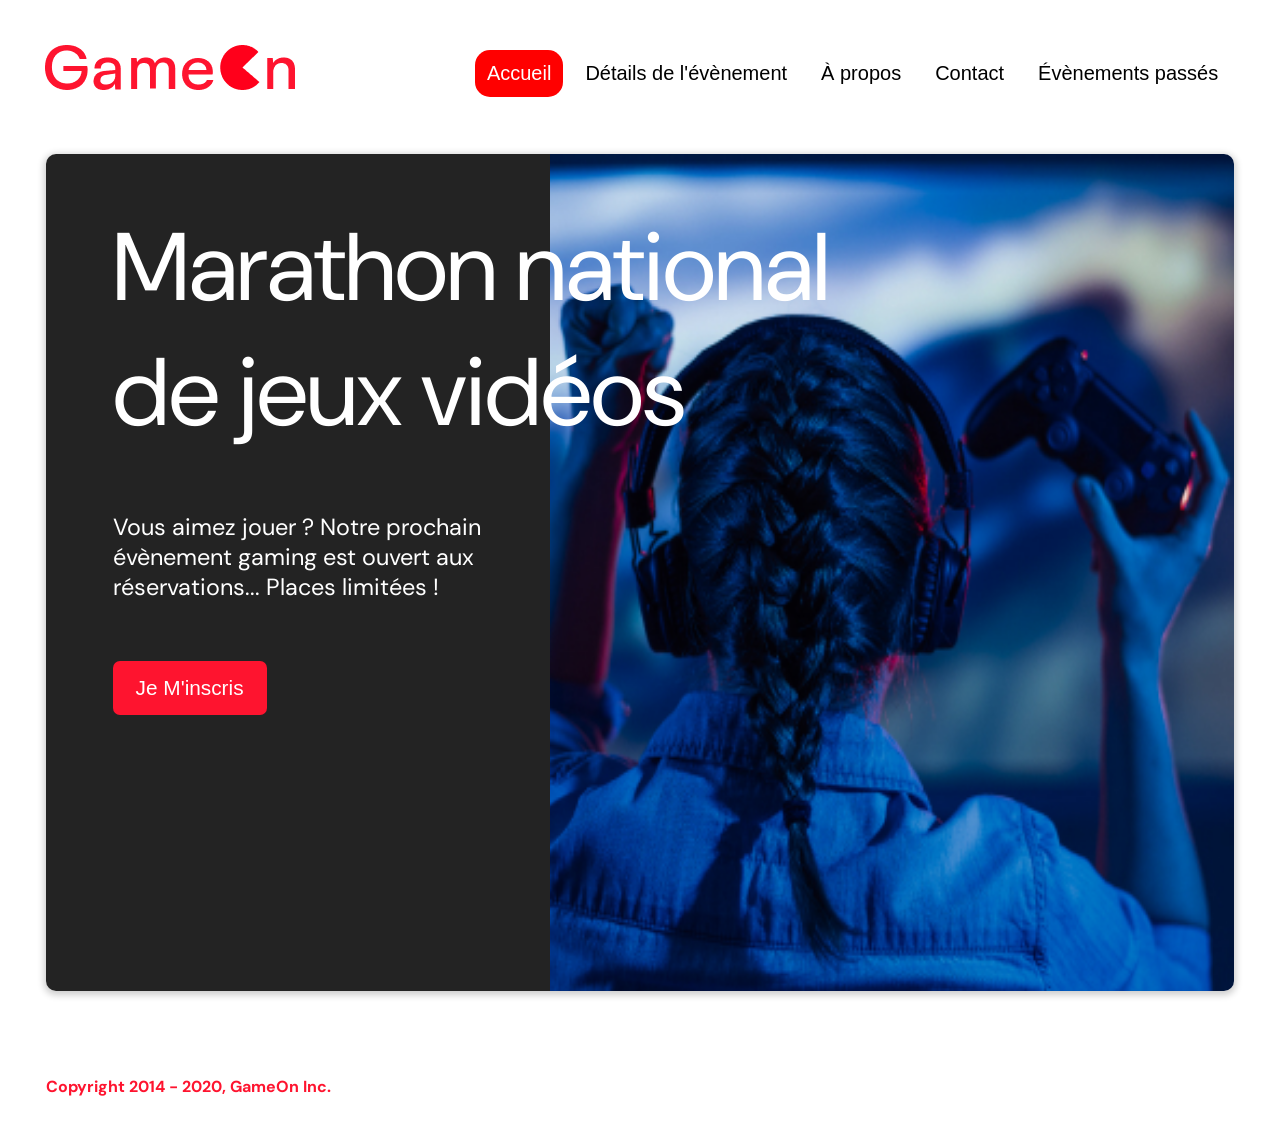
<file: GameOn-website-FR/starterOnly/index.html>
<!DOCTYPE html>
<html lang="en">
  <head>
    <meta charset="utf-8" />
    <title>Reservation</title>
    <meta name="viewport" content="width=device-width,initial-scale=1" />
    <link rel="stylesheet" href="modal.css" />
    <link rel="stylesheet" href="https://cdnjs.cloudflare.com/ajax/libs/font-awesome/4.7.0/css/font-awesome.min.css">
    <link
      href="https://fonts.googleapis.com/css?family=DM+Sans"
      rel="stylesheet"
    />
  </head>
  <body>
    <div class="topnav" id="myTopnav">
      <div class="header-logo">
      <img alt="logo" src="Logo.png" width="auto" height="auto" />
    </div>
    <div class="main-navbar">
      
      <a href="#" class="active"><span>Accueil</span></a>
      <a href="#"><span>Détails de l'évènement</span></a>
      <a href="#"><span>À propos</span></a>
      <a href="#"><span>Contact</span></a>
      <a href="#"><span>Évènements passés</span></a>
      <a href="javascript:void(0);" class="icon" onclick="editNav()">
        <i class="fa fa-bars"></i>
      </a>
    </div>
    </div>
  </div>
    <main>
      <div class="hero-section">
        <div class="hero-content">
          <h1 class="hero-headline">
            Marathon national<br>
            de jeux vidéos
          </h1>
          <p class="hero-text">
            Vous aimez jouer ? Notre prochain évènement gaming est ouvert
            aux réservations... Places limitées !
          </p>
          <button class="btn-signup modal-btn">
            je m'inscris
          </button>
        </div>
        <div class="hero-img">
          <img src="./bg_img.jpg" alt="img" />
        </div>
        <button class="btn-signup modal-btn">
          je m'inscris
        </button>
      </div>

      <div class="bground">
        <div class="content">
          <span class="close"></span>
          <div class="modal-body">
            <form
              name="reserve"
              action="index.html"
              method="get"
              id="validation-form"
            >
              <div
                class="formData">
                <label for="first">Prénom</label><br>
                <input
                  class="text-control"
                  type="text"
                  id="first"
                  name="first"
                  minlength="2"
                /><br>
                <span id="errorFirstName"></span>
              </div>
              <div
                class="formData">
                <label for="last">Nom</label><br>
                <input
                  class="text-control"
                  type="text"
                  id="last"
                  name="last"
                  minlength="2"
                /><br>
                <span id="errorLastName"></span>
              </div>
              <div
                class="formData">
                <label for="email">E-mail</label><br>
                <input
                  class="text-control"
                  type="email"
                  id="email"
                  name="email"
                /><br>
                <span id="errorMail"></span>
              </div>
              <div
                class="formData">
                <label for="birthdate">Date de naissance</label><br>
                <input
                  class="text-control"
                  type="date"
                  id="birthdate"
                  name="birthdate"
                /><br>
              </div>
              <div
                class="formData">
                <label for="quantity">À combien de tournois GameOn avez-vous déjà participé ?</label><br>
                <input type="number" class="text-control" id="quantity" name="quantity" min="0" max="99">
              </div>
              <p class="text-label">Quelles villes ?</p>
              <div
                class="formData">
                <input
                  class="checkbox-input"
                  type="radio"
                  id="location1"
                  name="location"
                  value="New York"
                />
                <label class="checkbox-label" for="location1">
                  <span class="checkbox-icon"></span>
                  New York</label
                >
                <input
                  class="checkbox-input"
                  type="radio"
                  id="location2"
                  name="location"
                  value="San Francisco"
                />
                <label class="checkbox-label" for="location2">
                  <span class="checkbox-icon"></span>
                  San Francisco</label
                >
                <input
                  class="checkbox-input"
                  type="radio"
                  id="location3"
                  name="location"
                  value="Seattle"
                />
                <label class="checkbox-label" for="location3">
                  <span class="checkbox-icon"></span>
                  Seattle</label
                >
                <input
                  class="checkbox-input"
                  type="radio"
                  id="location4"
                  name="location"
                  value="Chicago"
                />
                <label class="checkbox-label" for="location4">
                  <span class="checkbox-icon"></span>
                  Chicago</label
                >
                <input
                  class="checkbox-input"
                  type="radio"
                  id="location5"
                  name="location"
                  value="Boston"
                />
                <label class="checkbox-label" for="location5">
                  <span class="checkbox-icon"></span>
                  Boston</label
                >
                <input
                  class="checkbox-input"
                  type="radio"
                  id="location6"
                  name="location"
                  value="Portland"
                />
                <label class="checkbox-label" for="location6">
                  <span class="checkbox-icon"></span>
                  Portland</label
                >
              </div>
              <div
                class="formData">
                <input
                  class="checkbox-input"
                  type="checkbox"
                  id="checkbox1"
                  checked
                />
                <label class="checkbox2-label" for="checkbox1" required>
                  <span class="checkbox-icon"></span>
                  J'ai lu et accepté les conditions d'utilisation.
                </label>
                <br>
                <input class="checkbox-input" type="checkbox" id="checkbox2" />
                <label class="checkbox2-label" for="checkbox2">
                  <span class="checkbox-icon"></span>
                  Je Je souhaite être prévenu des prochains évènements.
                </label>
                <br>
              </div>
              <input
                class="btn-submit"
                type="submit"
                class="button"
                value="C'est parti"
              />
              <span id="errorWhiteSpace"></span>
            </form>
          </div>
        </div>
      </div>
    </main>
    <footer>
      <p class="copyrights">
        Copyright 2014 - 2020, GameOn Inc.
      </p>
    </footer>
    <script src="modal.js"></script>
  </body>
</html>
</file>
<file: GameOn-website-FR/starterOnly/modal.css>
:root {
  --font-default: "DM Sans", Arial, Helvetica, sans-serif;
  --font-slab: var(--font-default);
  --modal-duration: 0.8s;
}
* {
  box-sizing: border-box;
  margin: 0;
  padding: 0;
}
/* Landing Page */

body {
  margin: 0;
  display: flex;
  flex-direction: column;
  font-family: var(--font-default);
  font-size: 18px;
  max-width: 1300px;
  margin: 0 auto;
}

p {
  margin-bottom: 0;
  padding: 0.5vw;
}

img {
  padding-right: 1rem;
}

.topnav {
  overflow: hidden;
  margin: 3.5%;
}
.header-logo {
    float: left;
}
.main-navbar {
    float: right;
}
.topnav a {
  float: left;
  display: block;
  color: #000000;
  text-align: center;
  padding: 12px 12px;
  margin: 5px;
  text-decoration: none;
  font-size: 20px;
  font-family: Roboto, sans-serif;
}

.topnav a:hover {
  background-color: #ff0000;
  color: #ffffff;
  border-radius: 15px;
}

.topnav a.active {
  background-color: #ff0000;
  color: #ffffff;
  border-radius: 15px;
}

.topnav .icon {
  display: none;
}

@media screen and (max-width: 768px) {
  .topnav a {display: none;}
  .topnav a.icon {
    float: right;
    display: block;
  }
}

@media screen and (max-width: 768px) {
  .topnav.responsive {position: relative;}
  .topnav.responsive .icon {
    position: absolute;
    right: 0;
    top: 0;
  }
  .topnav.responsive a {
    float: none;
    display: block;
    text-align: left;
  }
}



 @media screen and (max-width: 540px) {
  .topnav a {display: none;}
  .topnav a.icon {
    float: right;
    display: block;
    margin-top: -15px;
  }
} 

main {
  font-size: 130%;
  font-weight: bolder;
  color: black;
  padding-top: 0.5vw;
  padding-left: 2vw;
  padding-right: 2vw;
  margin: 1px 20px 15px;
  border-radius: 2rem;
  text-align: justify;


}

.modal-btn {
  font-size: 145%;
  background: #fe142f;
  display: flex;
  margin: auto;
  padding: 2em;
  color: #fff;
  padding: 0.75rem 2.5rem;
  border-radius: 1rem;
  cursor: pointer;
}

.modal-btn:hover {
  background: #3876ac;
}

.footer {
  margin: 20px;
  padding: 10px;
  font-family: var(--font-slab);
}

/* Modal form */
#validation-form
{
  display: flex;
  flex-direction: column;
}

.button {
  background: #fe142f;
  margin-top: 0.5em;
  padding: 1em;
  color: #fff;
  border-radius: 15px;
  cursor: pointer;
  font-size: 16px;
}

.button:hover {
  background: #3876ac;
}

.smFont {
  font-size: 16px;
}

.bground {
  display: none;
  position: fixed;
  z-index: 1;
  left: 0;
  top: 0;
  height: 100%;
  width: 100%;
  overflow: auto;
  background-color: rgba(26, 39, 156, 0.4);
}

.content {
  margin: 5% auto;
  width: 100%;
  max-width: 500px;
  animation-name: modalopen;
  animation-duration: var(--modal-duration);
  background: #232323;
  border-radius: 10px;
  overflow: hidden;
  position: relative;
  color: #fff;
  padding-top: 10px;
}

.modal-body {
  padding: 15px 8%;
  margin: 15px auto;
}

label {
  font-family: var(--font-default);
  font-size: 17px;
  font-weight: normal;
  display: inline-block;
  margin-bottom: 11px;
}
input {
  padding: 8px;
  border: 0.8px solid #ccc;
  outline: none;
}
.text-control {
  margin: 0;
  padding: 8px;
  width: 100%;
  border-radius: 8px;
  font-size: 20px;
  height: 48px;
}
.formData[data-error]::after {
  content: attr(data-error);
  font-size: 0.4em;
  color: #e54858;
  display: block;
  margin-top: 7px;
  margin-bottom: 7px;
  text-align: right;
  line-height: 0.3;
  opacity: 0;
  transition: 0.3s;
}
.formData[data-error-visible="true"]::after {
  opacity: 1;
}
.formData[data-error-visible="true"] .text-control {
  border: 2px solid #e54858;
}

/* 
input[data-error]::after {
    content: attr(data-error);
    font-size: 0.4em;
    color: red;
} */
.checkbox-label,
.checkbox2-label {
  position: relative;
  margin-left: 36px;
  font-size: 12px;
  font-weight: normal;
}
.checkbox-label .checkbox-icon,
.checkbox2-label .checkbox-icon {
  display: block;
  width: 20px;
  height: 20px;
  border: 2px solid #279e7a;
  border-radius: 50%;
  text-indent: 29px;
  white-space: nowrap;
  position: absolute;
  left: -30px;
  top: -1px;
  transition: 0.3s;
}
.checkbox-label .checkbox-icon::after,
.checkbox2-label .checkbox-icon::after {
  content: "";
  width: 13px;
  height: 13px;
  background-color: #279e7a;
  border-radius: 50%;
  text-indent: 29px;
  white-space: nowrap;
  position: absolute;
  left: 50%;
  top: 50%;
  transform: translate(-50%, -50%);
  transition: 0.3s;
  opacity: 0;
}
.checkbox-input {
  display: none;
}
.checkbox-input:checked + .checkbox-label .checkbox-icon::after,
.checkbox-input:checked + .checkbox2-label .checkbox-icon::after {
  opacity: 1;
}
.checkbox-input:checked + .checkbox2-label .checkbox-icon {
  background: #279e7a;
}
.checkbox2-label .checkbox-icon {
  border-radius: 4px;
  border: 0;
  background: #c4c4c4;
}
.checkbox2-label .checkbox-icon::after {
  width: 7px;
  height: 4px;
  border-radius: 2px;
  background: transparent;
  border: 2px solid transparent;
  border-bottom-color: #fff;
  border-left-color: #fff;
  transform: rotate(-55deg);
  left: 21%;
  top: 19%;
}
.close {
  position: absolute;
  right: 15px;
  top: 15px;
  width: 32px;
  height: 32px;
  opacity: 1;
  cursor: pointer;
  transform: scale(0.7);
}
.close:before,
.close:after {
  position: absolute;
  left: 15px;
  content: " ";
  height: 33px;
  width: 3px;
  background-color: #fff;
}
.close:before {
  transform: rotate(45deg);
}
.close:after {
  transform: rotate(-45deg);
}
.btn-submit,
.btn-signup {
  background: #fe142f;
  display: block;
  margin: 0 auto;
  border-radius: 7px;
  font-size: 1rem;
  padding: 12px 82px;
  color: #fff;
  cursor: pointer;
  border: 0;
}
/* custom select styles */
.custom-select {
  position: relative;
  font-family: Arial;
  font-size: 1.1rem;
  font-weight: normal;
}

.custom-select select {
  display: none;
}
.select-selected {
  background-color: #fff;
}

/* Style the arrow inside the select element: */
.select-selected:after {
  position: absolute;
  content: "";
  top: 10px;
  right: 13px;
  width: 11px;
  height: 11px;
  border: 3px solid transparent;
  border-bottom-color: #f00;
  border-left-color: #f00;
  transform: rotate(-48deg);
  border-radius: 5px 0 5px 0;
}

/* Point the arrow upwards when the select box is open (active): */
.select-selected.select-arrow-active:after {
  transform: rotate(135deg);
  top: 13px;
}

.select-items div,
.select-selected {
  color: #000;
  padding: 11px 16px;
  border: 1px solid transparent;
  border-color: transparent transparent rgba(0, 0, 0, 0.1) transparent;
  cursor: pointer;
  border-radius: 8px;
  height: 48px;
}

/* Style items (options): */
.select-items {
  position: absolute;
  background-color: #fff;
  top: 89%;
  left: 0;
  right: 0;
  z-index: 99;
}

/* Hide the items when the select box is closed: */
.select-hide {
  display: none;
}

.select-items div:hover,
.same-as-selected {
  background-color: rgba(0, 0, 0, 0.1);
}
/* custom select end */
.text-label {
  font-weight: normal;
  font-size: 16px;
}
.hero-section {
  min-height: 93vh;
  border-radius: 10px;
  display: grid;
  grid-template-columns: repeat(12, 1fr);
  overflow: hidden;
  box-shadow: 0 2px 7px 2px rgba(0, 0, 0, 0.2);
  margin-bottom: 10px;
}
.hero-content {
  padding: 51px 67px;
  grid-column: span 4;
  background: #232323;
  color: #fff;
  position: relative;
  text-align: left;
  min-width: 424px;
}
.hero-content::after {
  content: "";
  width: 100%;
  height: 100%;
  background: #232323;
  position: absolute;
  right: -80px;
  top: 0;
}
.hero-content > * {
  position: relative;
  z-index: 1;
}
.hero-headline {
  font-size: 6rem;
  font-weight: normal;
  white-space: nowrap;
}
.hero-text {
  width: 146%;
  font-weight: normal;
  margin-top: 57px;
  padding: 0;
}
.btn-signup {
  outline: none;
  text-transform: capitalize;
  font-size: 1.3rem;
  padding: 15px 23px;
  margin: 0;
  margin-top: 59px;
}
.hero-img {
  grid-column: span 8;
}
.hero-img img {
  width: 100%;
  height: 100%;
  display: block;
  padding: 0;
}
.copyrights {
  color: #fe142f;
  padding: 0;
  font-size: 1rem;
  margin: 60px 0 30px;
  font-weight: bolder;
}
.hero-section > .btn-signup {
  display: none;
}
footer {
  padding-left: 2vw;
  padding-right: 2vw;
  margin: 0 20px;
}
@media screen and (max-width: 800px) {
  .hero-section {
    display: block;
    box-shadow: unset;
  }
  .hero-content {
    background: #fff;
    color: #000;
    padding: 20px;
  }
  .hero-content::after {
    content: unset;
  }
  .hero-content .btn-signup {
    display: none;
  }
  .hero-headline {
    font-size: 4.5rem;
    white-space: normal;
  }
  .hero-text {
    width: unset;
    font-size: 1.5rem;
  }
  .hero-img img {
    border-radius: 10px;
    margin-top: 40px;
  }
  .hero-section > .btn-signup {
    display: block;
    margin: 32px auto 10px;
    padding: 12px 35px;
  }
  .copyrights {
    margin-top: 50px;
    text-align: center;
  }
}

@keyframes modalopen {
  from {
    opacity: 0;
    transform: translateY(-150px);
  }
  to {
    opacity: 1;
  }
}
</file>
